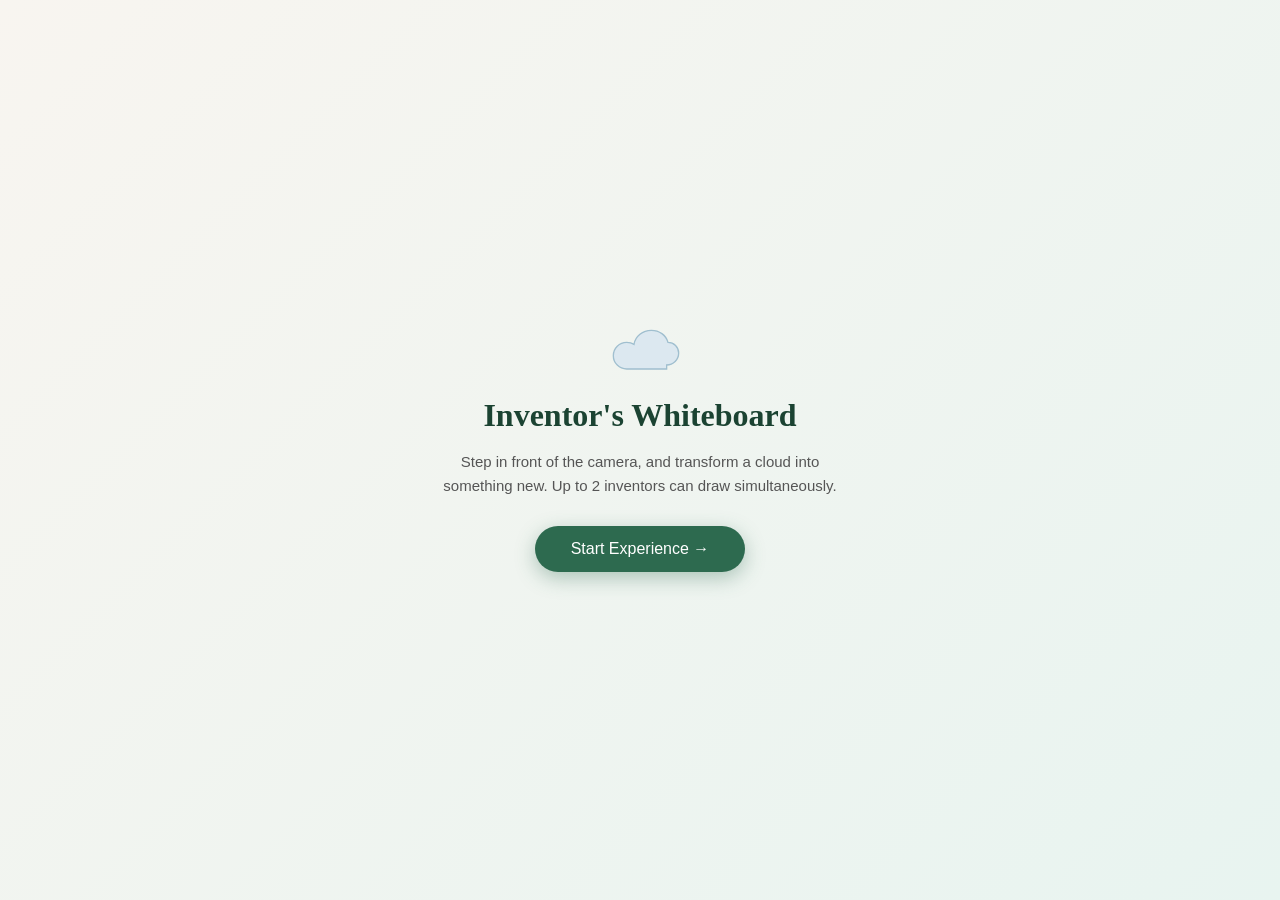
<file: index.html>
<!DOCTYPE html>
<html lang="en">
<head>
<meta charset="UTF-8">
<meta name="viewport" content="width=device-width, initial-scale=1.0">
<title>Inventor's Whiteboard</title>
<style>
  * { margin: 0; padding: 0; box-sizing: border-box; }

  body {
    font-family: 'Segoe UI', sans-serif;
    background: #f8f5f0;
    width: 100vw; height: 100vh;
    overflow: hidden;
    user-select: none;
  }

  #app {
    position: relative;
    width: 100vw; height: 100vh;
  }

  /* Camera PiP */
  #camera-pip {
    position: fixed;
    bottom: 16px; right: 16px;
    width: 180px; height: 120px;
    border-radius: 12px;
    overflow: hidden;
    border: 2px solid #ddd;
    box-shadow: 0 4px 16px rgba(0,0,0,0.15);
    z-index: 100;
    background: #000;
  }
  #camera-video {
    width: 100%; height: 100%;
    object-fit: cover;
    transform: scaleX(-1);
  }
  #pip-canvas {
    position: absolute;
    inset: 0;
    width: 100%; height: 100%;
    pointer-events: none;
  }
  #pip-label {
    position: absolute;
    bottom: 4px; left: 6px;
    font-size: 10px; color: #fff;
    background: rgba(0,0,0,0.5);
    padding: 2px 6px;
    border-radius: 4px;
  }

  /* Status bar */
  #status-bar {
    position: fixed;
    top: 12px; left: 50%;
    transform: translateX(-50%);
    background: rgba(0,0,0,0.75);
    color: #fff;
    font-size: 13px;
    padding: 6px 18px;
    border-radius: 20px;
    z-index: 200;
    transition: opacity 0.4s;
  }

  /* Main canvas */
  #draw-canvas {
    position: absolute;
    top: 0; left: 0;
    width: 100%; height: 100%;
    cursor: crosshair;
    touch-action: none;
  }

  /* Zone overlays */
  .zone {
    position: absolute;
    top: 0;
    width: 50%;
    height: 100%;
    display: flex;
    flex-direction: column;
    align-items: center;
    justify-content: center;
    pointer-events: none;
    transition: opacity 0.5s;
    opacity: 0;
  }
  .zone.active { opacity: 1; pointer-events: all; }
  #zone-left { left: 0; border-right: 1px dashed #ccc; }
  #zone-right { right: 0; }

  .zone-prompt {
    font-size: 16px;
    color: #333;
    text-align: center;
    font-style: italic;
    line-height: 1.5;
    margin-bottom: 12px;
    font-family: 'Georgia', serif;
    transition: opacity 0.6s ease;
  }
  /* After I'm Done: fade out text prompt, keep SVG */
  .zone.submitted .zone-prompt {
    opacity: 0;
    pointer-events: none;
  }

  .cloud-svg {
    width: 140px;
    height: 90px;
    margin-bottom: 8px;
  }

  .draw-area-hint {
    font-size: 12px;
    color: #aaa;
    margin-top: 8px;
  }

  .done-btn {
    position: fixed;
    bottom: 72px;
    background: #2d6a4f;
    color: #fff;
    border: none;
    padding: 10px 28px;
    border-radius: 24px;
    font-size: 15px;
    cursor: pointer;
    box-shadow: 0 4px 12px rgba(45,106,79,0.35);
    transition: transform 0.15s, background 0.2s;
    display: none;
    z-index: 300;
  }
  #done-left  { left:  12.5%; transform: translateX(-50%); }
  #done-right { left:  75%;   transform: translateX(-50%); }
  .done-btn:hover { transform: translateX(-50%) scale(1.05); background: #1b4332; }
  .done-btn.visible { display: block; }
  .done-btn:disabled { background: #888; cursor: default; }

  /* Result overlay per zone */
  .zone-result {
    position: fixed;
    bottom: 130px;
    background: rgba(255,255,255,0.95);
    border: 2px solid #2d6a4f;
    border-radius: 12px;
    padding: 10px 18px;
    font-size: 14px;
    text-align: center;
    line-height: 1.6;
    box-shadow: 0 4px 14px rgba(0,0,0,0.1);
    display: none;
    max-width: 200px;
  }
  .zone-result.visible { display: block; }
  .result-category { font-size: 11px; color: #888; text-transform: uppercase; letter-spacing: 0.5px; }
  .result-label { font-size: 18px; font-weight: 700; color: #1b4332; }

  #result-left  { left:  12.5%; transform: translateX(-50%); }
  #result-right { left:  75%;   transform: translateX(-50%); }

  /* Loading spinner */
  .spinner {
    display: none;
    position: fixed;
    bottom: 130px;
  }
  #spinner-left  { left:  12.5%; transform: translateX(-50%); }
  #spinner-right { left:  75%;   transform: translateX(-50%); }
  .spinner.visible { display: block; }
  .spinner-circle {
    width: 36px; height: 36px;
    border: 3px solid #ddd;
    border-top-color: #2d6a4f;
    border-radius: 50%;
    animation: spin 0.8s linear infinite;
  }
  @keyframes spin { to { transform: rotate(360deg); } }

  /* Welcome screen */
  #welcome {
    position: fixed;
    inset: 0;
    background: linear-gradient(135deg, #f8f5f0 0%, #e8f4f0 100%);
    display: flex;
    flex-direction: column;
    align-items: center;
    justify-content: center;
    z-index: 500;
    gap: 16px;
  }
  #welcome h1 {
    font-size: 32px;
    font-family: 'Georgia', serif;
    color: #1b4332;
    text-align: center;
  }
  #welcome p { font-size: 15px; color: #555; text-align: center; max-width: 400px; line-height: 1.6; }
  #start-btn {
    margin-top: 12px;
    background: #2d6a4f;
    color: #fff;
    border: none;
    padding: 14px 36px;
    border-radius: 28px;
    font-size: 16px;
    cursor: pointer;
    box-shadow: 0 6px 20px rgba(45,106,79,0.35);
    transition: transform 0.15s;
  }
  #start-btn:hover { transform: scale(1.04); }

  /* Per-zone toolbars */
  .zone-toolbar {
    position: fixed;
    bottom: 20px;
    display: flex;
    gap: 9px;
    background: rgba(255,255,255,0.95);
    backdrop-filter: blur(8px);
    border-radius: 36px;
    padding: 9px 18px;
    box-shadow: 0 4px 20px rgba(0,0,0,0.13);
    z-index: 400;
    align-items: center;
    opacity: 0;
    pointer-events: none;
    transition: opacity 0.3s ease;
  }
  .zone-toolbar.active {
    opacity: 1;
    pointer-events: all;
  }
  #toolbar-left  { left: 25%; transform: translateX(-50%); }
  #toolbar-right { left: 75%; transform: translateX(-50%); }

  .color-swatch {
    width: 26px; height: 26px;
    border-radius: 50%;
    cursor: pointer;
    border: 2.5px solid transparent;
    transition: transform 0.15s, border-color 0.15s;
    flex-shrink: 0;
  }
  .color-swatch:hover { transform: scale(1.2); }
  .color-swatch.selected { border-color: #333; transform: scale(1.2); }
  .size-btn {
    background: none; border: 1px solid #ccc; border-radius: 8px;
    padding: 3px 8px; cursor: pointer; font-size: 12px;
    transition: background 0.15s;
  }
  .size-btn:hover { background: #eee; }
  .size-btn.selected { background: #2d6a4f; color: #fff; border-color: #2d6a4f; }
  .toolbar-sep { width: 1px; height: 24px; background: #ddd; margin: 0 2px; flex-shrink: 0; }
  .eraser-btn {
    background: none; border: 1px solid #ccc; border-radius: 8px;
    padding: 3px 10px; cursor: pointer; font-size: 13px;
    transition: background 0.15s;
    white-space: nowrap;
  }
  .eraser-btn:hover { background: #fee; border-color: #e55; }
  .eraser-btn.selected { background: #fee; border-color: #e55; }
  .undo-btn {
    background: none; border: 1px solid #ccc; border-radius: 8px;
    padding: 3px 10px; cursor: pointer; font-size: 13px;
    transition: background 0.15s;
    white-space: nowrap;
  }
  .undo-btn:hover { background: #f0f0ff; border-color: #99a; }
  .undo-btn:disabled { opacity: 0.3; cursor: default; }

  #save-all-btn {
    position: fixed;
    top: 16px; right: 16px;
    background: #1a6496;
    color: #fff; border: none;
    padding: 8px 18px; border-radius: 20px;
    font-size: 13px; cursor: pointer;
    box-shadow: 0 4px 12px rgba(26,100,150,0.3);
    display: none;
    transition: transform 0.15s;
    z-index: 250;
  }
  #save-all-btn:hover { transform: scale(1.04); }
  #save-all-btn.visible { display: block; }
</style>
</head>
<body>
<div id="app">

  <!-- Welcome -->
  <div id="welcome">
    <svg width="80" height="52" viewBox="0 0 120 78"><path d="M100,54 C110,54 118,46 118,36 C118,27 111,20 102,20 C99,9 89,2 77,2 C64,2 53,11 51,23 C48,21 44,20 40,20 C29,20 20,29 20,40 C20,51 29,60 40,60 L100,60 Z" fill="#dce8f0" stroke="#a0bfcf" stroke-width="2"/></svg>
    <h1>Inventor's Whiteboard</h1>
    <p>Step in front of the camera, and transform a cloud into something new. Up to 2 inventors can draw simultaneously.</p>
    <button id="start-btn">Start Experience →</button>
  </div>

  <!-- Camera PiP -->
  <div id="camera-pip">
    <video id="camera-video" autoplay muted playsinline></video>
    <canvas id="pip-canvas"></canvas>
    <div id="pip-label">🔴 Live</div>
  </div>

  <!-- Status -->
  <div id="status-bar">Initializing…</div>

  <!-- Left Zone -->
  <div class="zone" id="zone-left">
    <div class="zone-prompt">As an inventor,<br>what else could this shape be?</div>
    <svg class="cloud-svg" viewBox="0 0 230 140" width="230" height="140">
      <!-- Mountain silhouette outline -->
      <path d="
        M 12,125
        L 65,28
        L 90,62
        L 115,6
        L 141,62
        L 168,36
        L 218,125
        Z
      " fill="none" stroke="#222" stroke-width="3.5" stroke-linejoin="round" stroke-linecap="round"/>
    </svg>
  </div>

  <!-- Right Zone -->
  <div class="zone" id="zone-right">
    <div class="zone-prompt">As an inventor,<br>what else could this shape be?</div>
    <svg class="cloud-svg" viewBox="0 0 230 140" width="230" height="140">
      <!-- Mountain silhouette outline -->
      <path d="
        M 12,125
        L 65,28
        L 90,62
        L 115,6
        L 141,62
        L 168,36
        L 218,125
        Z
      " fill="none" stroke="#222" stroke-width="3.5" stroke-linejoin="round" stroke-linecap="round"/>
    </svg>
  </div>

  <!-- Main drawing canvas -->
  <canvas id="draw-canvas"></canvas>

  <!-- Buttons & results — rendered AFTER canvas so they sit on top -->
  <div class="spinner" id="spinner-left"><div class="spinner-circle"></div></div>
  <div class="spinner" id="spinner-right"><div class="spinner-circle"></div></div>
  <div class="zone-result" id="result-left">
    <div class="result-category" id="cat-left"></div>
    <div class="result-label" id="label-left"></div>
  </div>
  <div class="zone-result" id="result-right">
    <div class="result-category" id="cat-right"></div>
    <div class="result-label" id="label-right"></div>
  </div>
  <button class="done-btn" id="done-left">✓ I'm Done</button>
  <button class="done-btn" id="done-right">✓ I'm Done</button>

  <!-- Left toolbar -->
  <div class="zone-toolbar" id="toolbar-left">
    <div class="color-swatch selected" data-zone="left" data-color="#1a1a1a" style="background:#1a1a1a"></div>
    <div class="color-swatch" data-zone="left" data-color="#e63946" style="background:#e63946"></div>
    <div class="color-swatch" data-zone="left" data-color="#2196F3" style="background:#2196F3"></div>
    <div class="color-swatch" data-zone="left" data-color="#4CAF50" style="background:#4CAF50"></div>
    <div class="color-swatch" data-zone="left" data-color="#FF9800" style="background:#FF9800"></div>
    <div class="color-swatch" data-zone="left" data-color="#9C27B0" style="background:#9C27B0"></div>
    <div class="toolbar-sep"></div>
    <button class="size-btn" data-zone="left" data-size="3">S</button>
    <button class="size-btn selected" data-zone="left" data-size="6">M</button>
    <button class="size-btn" data-zone="left" data-size="12">L</button>
    <div class="toolbar-sep"></div>
    <button class="eraser-btn" id="eraser-left">⌫ Erase</button>
    <button class="undo-btn" id="undo-left" title="Undo last stroke">↩ Undo</button>
  </div>

  <!-- Right toolbar -->
  <div class="zone-toolbar" id="toolbar-right">
    <div class="color-swatch selected" data-zone="right" data-color="#1a1a1a" style="background:#1a1a1a"></div>
    <div class="color-swatch" data-zone="right" data-color="#e63946" style="background:#e63946"></div>
    <div class="color-swatch" data-zone="right" data-color="#2196F3" style="background:#2196F3"></div>
    <div class="color-swatch" data-zone="right" data-color="#4CAF50" style="background:#4CAF50"></div>
    <div class="color-swatch" data-zone="right" data-color="#FF9800" style="background:#FF9800"></div>
    <div class="color-swatch" data-zone="right" data-color="#9C27B0" style="background:#9C27B0"></div>
    <div class="toolbar-sep"></div>
    <button class="size-btn" data-zone="right" data-size="3">S</button>
    <button class="size-btn selected" data-zone="right" data-size="6">M</button>
    <button class="size-btn" data-zone="right" data-size="12">L</button>
    <div class="toolbar-sep"></div>
    <button class="eraser-btn" id="eraser-right">⌫ Erase</button>
    <button class="undo-btn" id="undo-right" title="Undo last stroke">↩ Undo</button>
  </div>

  <button id="save-all-btn">💾 Save Results</button>
</div>

<script src="app.js"></script>
</body>
</html>
</file>
